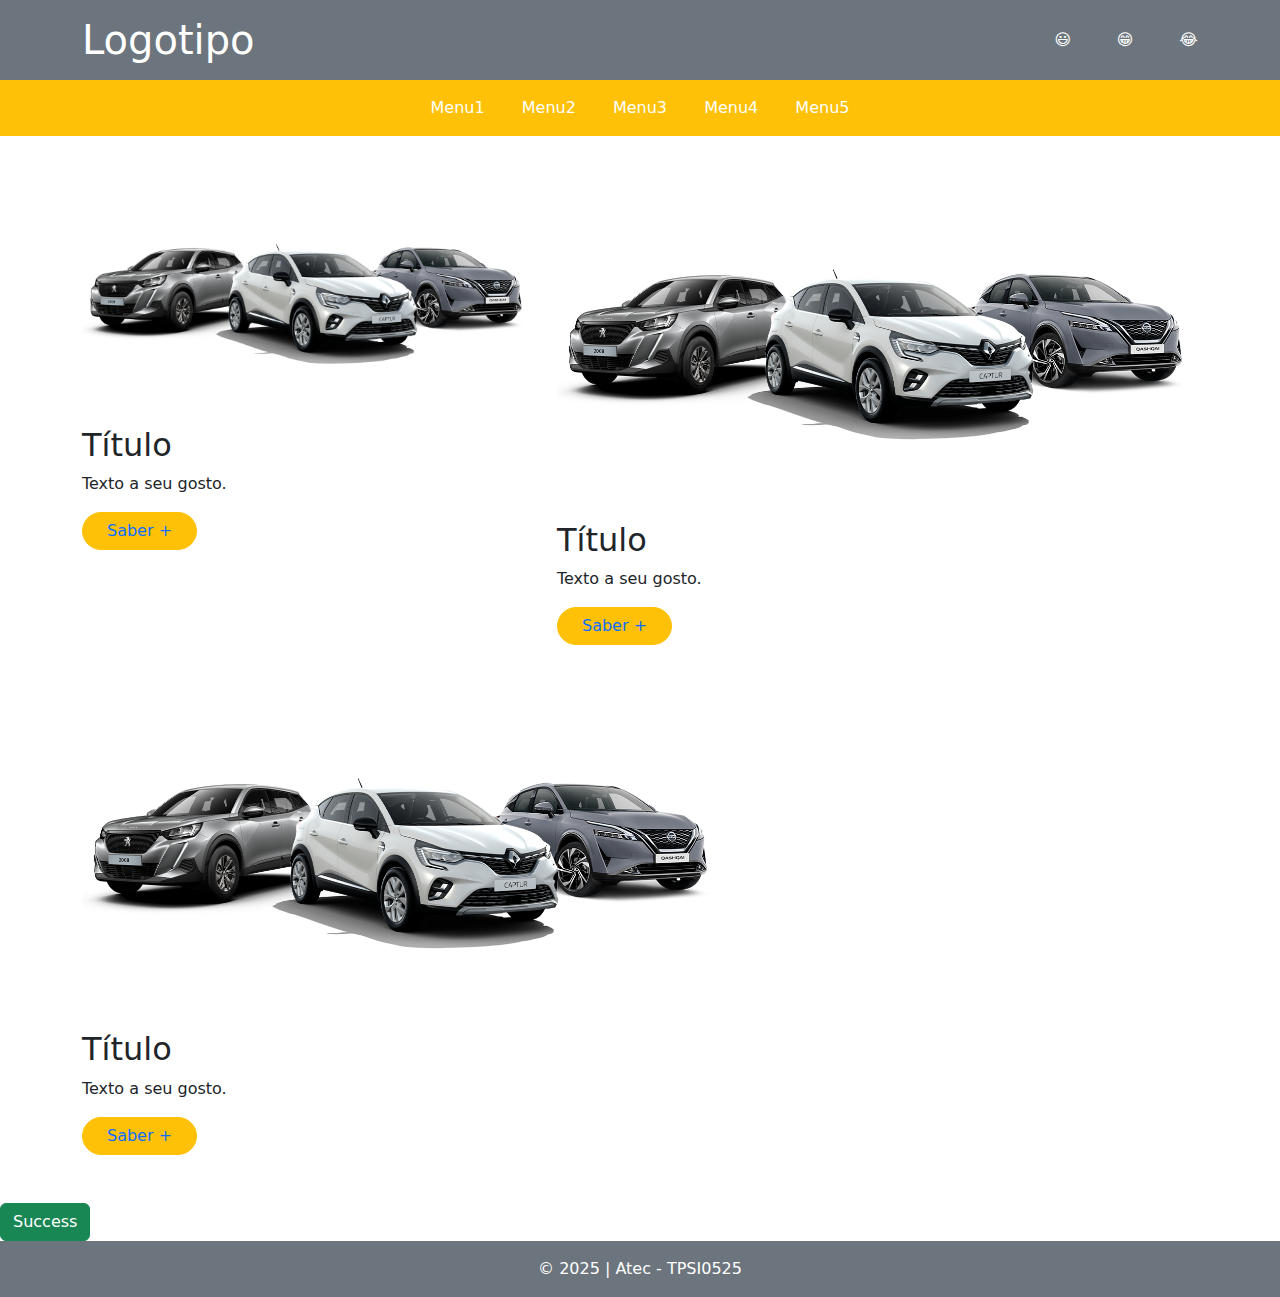
<file: exer3/index.html>
<!DOCTYPE html>
<html lang="pt">

<head>
    <meta charset="UTF-8">
    <title>Replica de Imagem</title>
    <link href="https://cdn.jsdelivr.net/npm/bootstrap@5.3.2/dist/css/bootstrap.min.css" rel="stylesheet">
</head>

<body>

    <header class="bg-secondary text-white py-3">
        <div class="container d-flex justify-content-between align-items-center">
            <h1 class="m-0">Logotipo</h1>
            <div>
                😃&nbsp;&nbsp;&nbsp;&nbsp;&nbsp;&nbsp;&nbsp;&nbsp;&nbsp;😁&nbsp;&nbsp;&nbsp;&nbsp;&nbsp;&nbsp;&nbsp;&nbsp;&nbsp;😂
            </div>
        </div>
    </header>

    <nav class="bg-warning py-3">
        <div class="container text-center">
            <a href="#" class="text-white text-decoration-none mx-3">Menu1</a>
            <a href="#" class="text-white text-decoration-none mx-3">Menu2</a>
            <a href="#" class="text-white text-decoration-none mx-3">Menu3</a>
            <a href="#" class="text-white text-decoration-none mx-3">Menu4</a>
            <a href="#" class="text-white text-decoration-none mx-3">Menu5</a>
        </div>
    </nav>

    <main class="container my-5">

        <div class="row mb-5">

            <div class="col-md-5 text">
                <img src="imagens/carros.png" class="img-fluid mb-3" alt="Imagem">
                <h2>Título</h2>
                <p>Texto a seu gosto.</p>
                <button class="btn btn-warning text-primary rounded-pill px-4">
                    Saber +
                </button>
            </div>

            <div class="col-md-7 text">
                <img src="imagens/carros.png" class="img-fluid mb-3" alt="Imagem">
                <h2>Título</h2>
                <p>Texto a seu gosto.</p>
                <button class="btn btn-warning text-primary rounded-pill px-4">
                    Saber +
                </button>
            </div>

        </div>

        <div class="row mb-5">
            <div class="col-md-7 text">
                <img src="imagens/carros.png" class="img-fluid mb-3" alt="Imagem">
                <h2>Título</h2>
                <p>Texto a seu gosto.</p>
                <button class="btn btn-warning text-primary rounded-pill px-4">
                    Saber +
                </button>
            </div>
        </div>
    </main>

    <button class="btn btn-success">
        Success
    </button>

    <footer class="bg-secondary text-white text-center py-3">
        © 2025 | Atec - TPSI0525
    </footer>

</body>

</html>
</file>
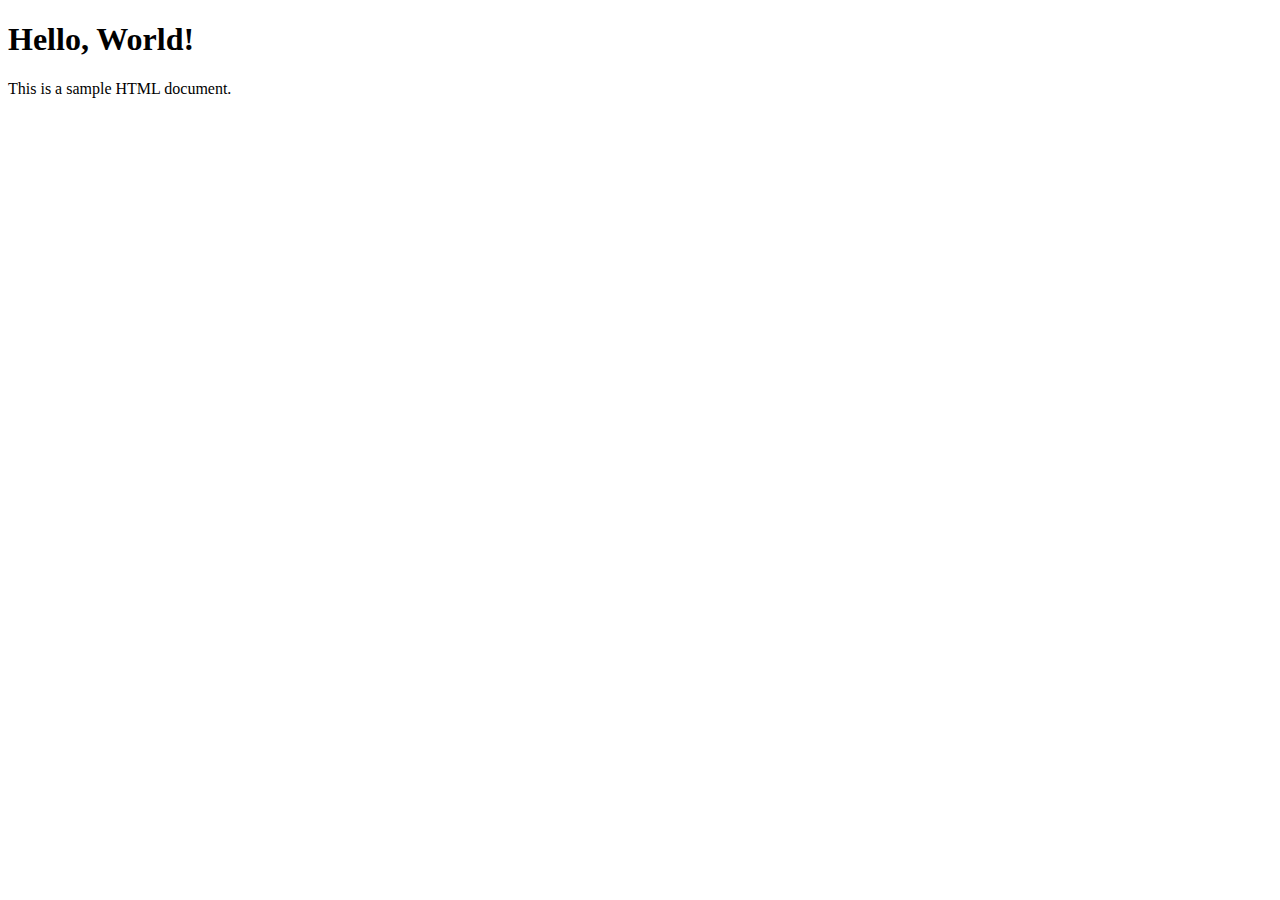
<file: HTML/index.html>
<!DOCTYPE html>
<html lang="en">
<head>
    <meta charset="UTF-8">
    <meta name="viewport" content="width=device-width, initial-scale=1.0">
    <title>Document</title>
</head>
<body>
    <h1>Hello, World!</h1>
    <p>This is a sample HTML document.</p>
</body>
</html>
</file>
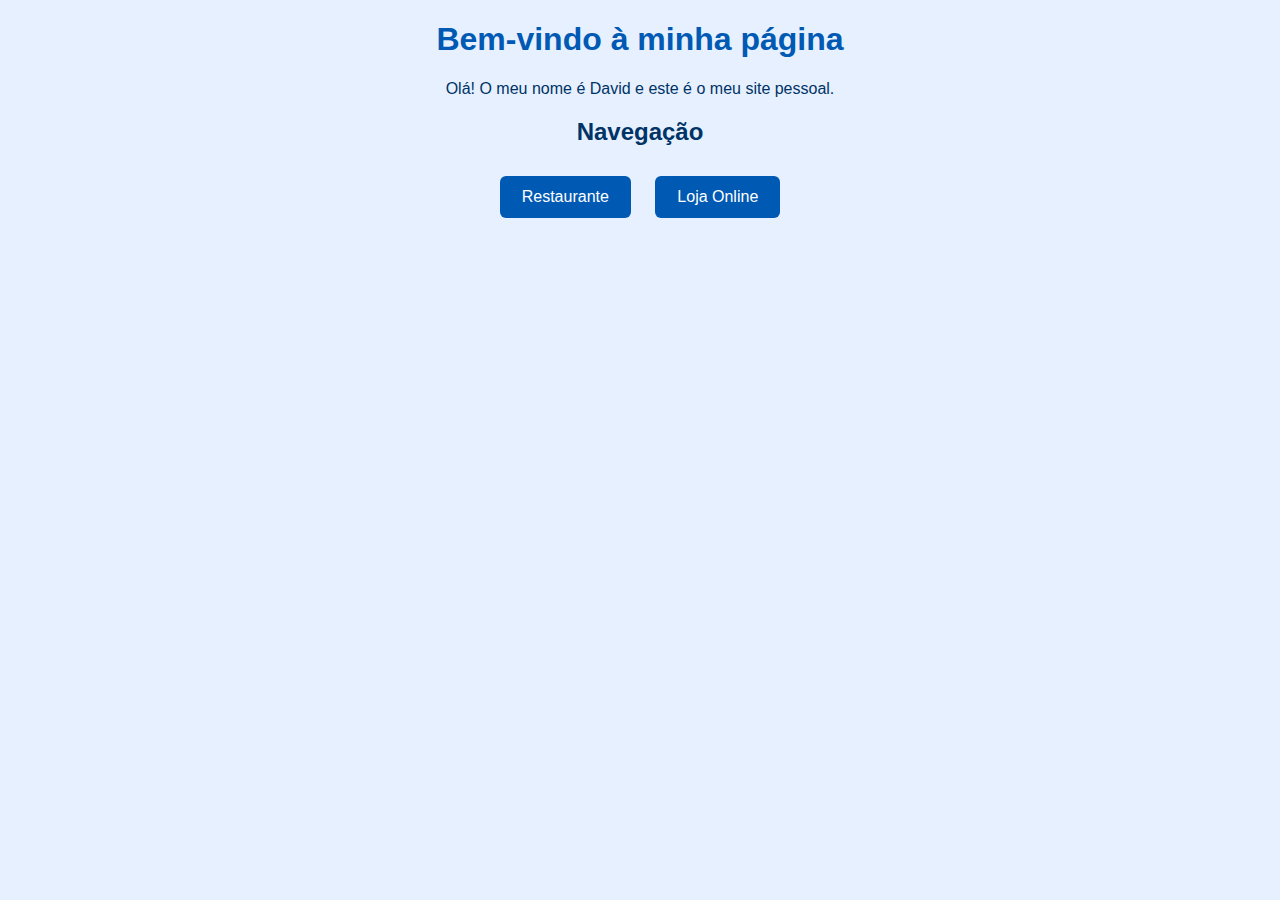
<file: exer1/pag1.html>
<!DOCTYPE html>
<html lang="pt">
<head>
    <meta charset="UTF-8">
    <title>Página Pessoal</title>

    <style>
        body {
            background-color: #e6f0ff;
            font-family: Arial, sans-serif;
            color: #003366;
            text-align: center;
        }

        h1 {
            color: #0059b3;
        }

        .botao {
            display: inline-block;
            background-color: #0059b3;
            color: white;
            text-decoration: none;
            padding: 12px 22px;
            margin: 10px;
            border-radius: 6px;
            font-size: 16px;
        }

        .botao:hover {
            background-color: #003d80;
        }
    </style>
</head>
<body>

    <h1>Bem-vindo à minha página</h1>
    <p>Olá! O meu nome é David e este é o meu site pessoal.</p>

    <h2>Navegação</h2>

    <a href="pag2.html" class="botao">Restaurante</a>
    <a href="pag3.html" class="botao">Loja Online</a>

</body>
</html>
</file>
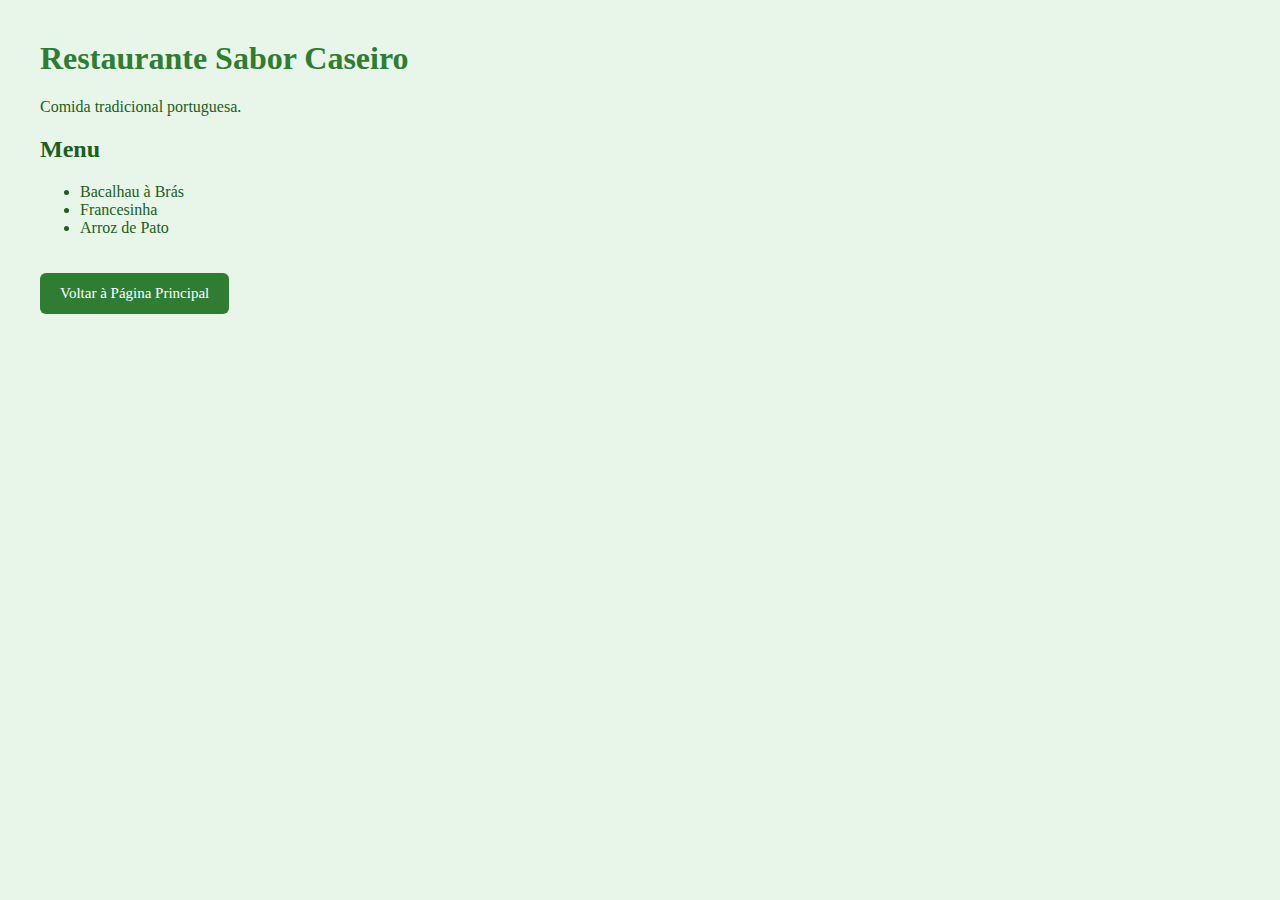
<file: exer1/pag2.html>
<!DOCTYPE html>
<html lang="pt">
<head>
    <meta charset="UTF-8">
    <title>Restaurante Sabor Caseiro</title>

    <style>
        body {
            background-color: #e8f5e9;
            font-family: Georgia, serif;
            color: #1b5e20;
            margin: 40px;
        }

        h1 {
            color: #2e7d32;
        }

        .botao {
            display: inline-block;
            background-color: #2e7d32;
            color: white;
            text-decoration: none;
            padding: 12px 20px;
            margin-top: 20px;
            border-radius: 6px;
            font-size: 15px;
        }

        .botao:hover {
            background-color: #1b5e20;
        }
    </style>
</head>
<body>

    <h1>Restaurante Sabor Caseiro</h1>
    <p>Comida tradicional portuguesa.</p>

    <h2>Menu</h2>
    <ul>
        <li>Bacalhau à Brás</li>
        <li>Francesinha</li>
        <li>Arroz de Pato</li>
    </ul>

    <a href="pag1.html" class="botao">Voltar à Página Principal</a>

</body>
</html>
</file>
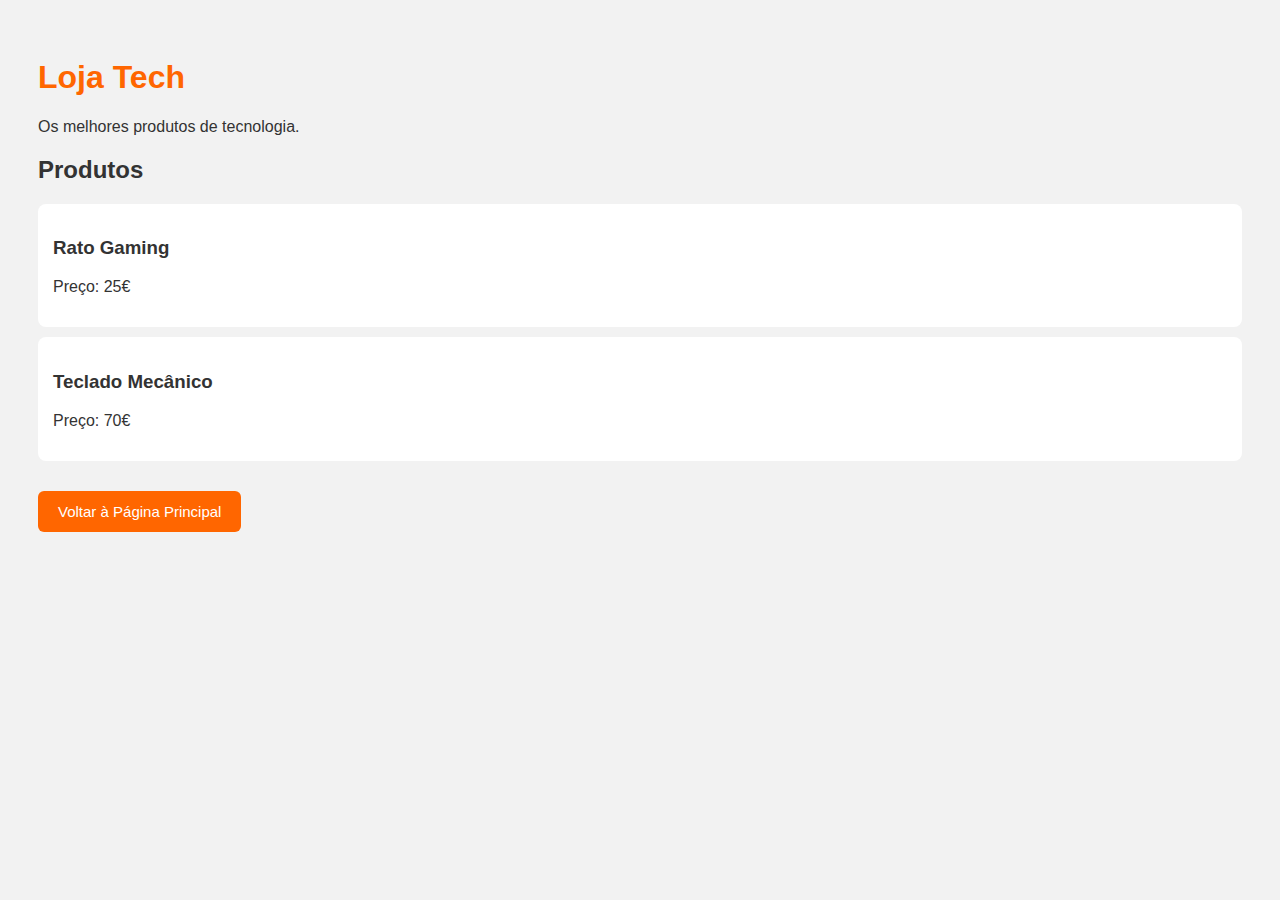
<file: exer1/pag3.html>
<!DOCTYPE html>
<html lang="pt">
<head>
    <meta charset="UTF-8">
    <title>Loja Tech</title>

    <style>
        body {
            background-color: #f2f2f2;
            font-family: Verdana, sans-serif;
            color: #333;
            padding: 30px;
        }

        h1 {
            color: #ff6600;
        }

        .produto {
            background-color: white;
            padding: 15px;
            margin-bottom: 10px;
            border-radius: 8px;
        }

        .botao {
            display: inline-block;
            background-color: #ff6600;
            color: white;
            text-decoration: none;
            padding: 12px 20px;
            margin-top: 20px;
            border-radius: 6px;
            font-size: 15px;
        }

        .botao:hover {
            background-color: #cc5200;
        }
    </style>
</head>
<body>

    <h1>Loja Tech</h1>
    <p>Os melhores produtos de tecnologia.</p>

    <h2>Produtos</h2>

    <div class="produto">
        <h3>Rato Gaming</h3>
        <p>Preço: 25€</p>
    </div>

    <div class="produto">
        <h3>Teclado Mecânico</h3>
        <p>Preço: 70€</p>
    </div>

    <a href="pag1.html" class="botao">Voltar à Página Principal</a>

</body>
</html>
</file>
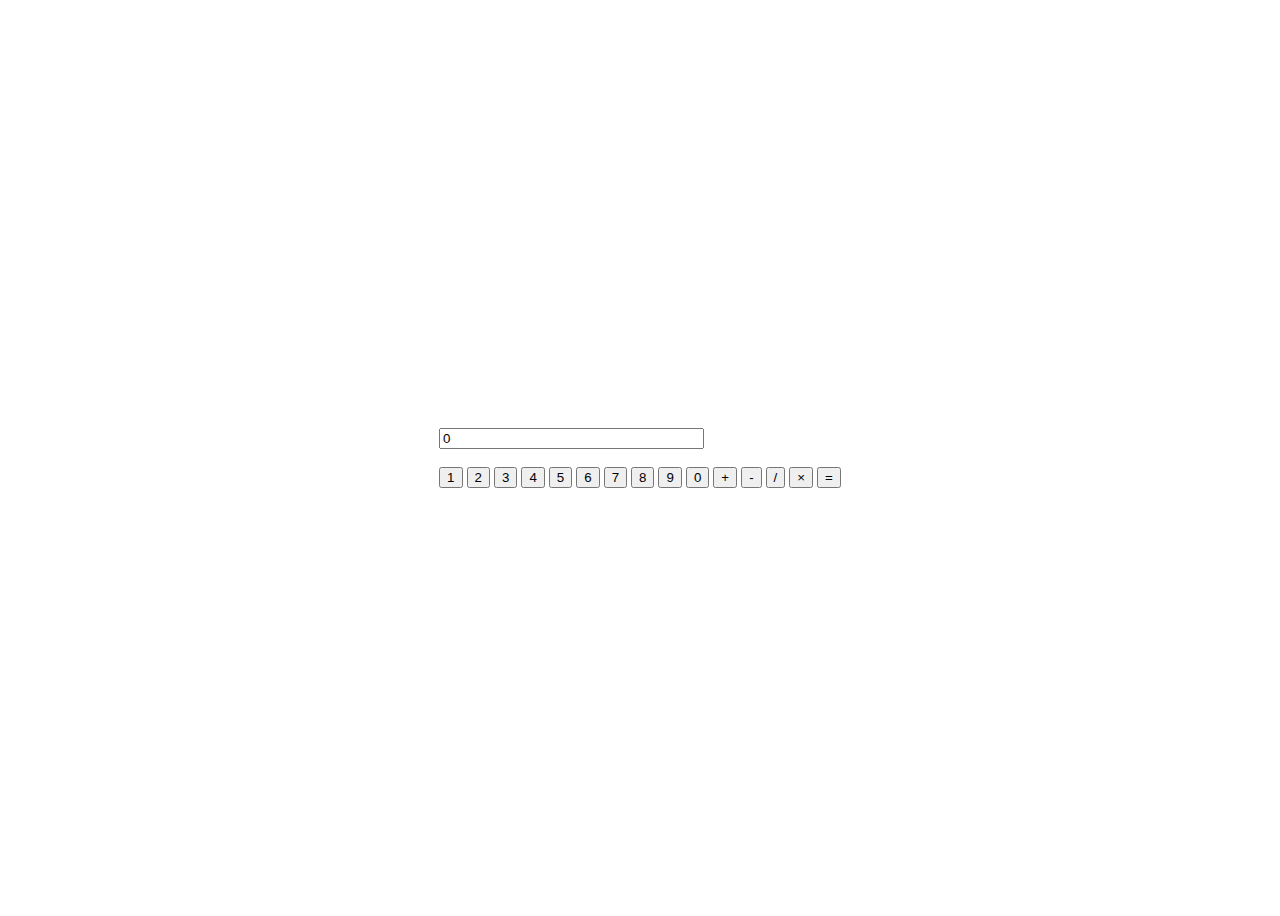
<file: exercicioCalculadora/exer.html>
<!DOCTYPE html>
<html lang="pt">
<head>
  <meta charset="UTF-8">
  <title>Calculadora</title>
  <style>
    body {
      display: flex;
      justify-content: center;
      align-items: center;
      min-height: 100vh;
    }
  </style>
</head>
<body>

  <div>
    <input type="text" id="display" value="0" readonly size="30"><br><br>

    <button onclick="adicionarCaracter('1')">1</button>
    <button onclick="adicionarCaracter('2')">2</button>
    <button onclick="adicionarCaracter('3')">3</button>
    <button onclick="adicionarCaracter('4')">4</button>
    <button onclick="adicionarCaracter('5')">5</button>
    <button onclick="adicionarCaracter('6')">6</button>
    <button onclick="adicionarCaracter('7')">7</button>
    <button onclick="adicionarCaracter('8')">8</button>
    <button onclick="adicionarCaracter('9')">9</button>
    <button onclick="adicionarCaracter('0')">0</button>
    <button onclick="adicionarCaracter('+')">+</button>
    <button onclick="adicionarCaracter('-')">-</button>
    <button onclick="adicionarCaracter('/')">/</button>
    <button onclick="adicionarCaracter('*')">×</button>
    <button onclick="calcular()">=</button>
  </div>

  <script>
    let expressao = '';
    let resultadoMostrado = false;
    const ecra = document.getElementById('display');
    const operadores = ['+', '-', '*', '/'];

    function adicionarCaracter(caracter) {
      if (resultadoMostrado && !operadores.includes(caracter)) expressao = '';
      resultadoMostrado = false;
      if (operadores.includes(caracter) && operadores.includes(expressao.slice(-1))) expressao = expressao.slice(0, -1);
      if (!expressao && operadores.includes(caracter) && caracter !== '-') return;
      expressao += caracter;
      ecra.value = expressao.replace(/\*/g, '×');
    }

    function calcular() {
      if (!expressao) return;
      try {
        let resultado = parseFloat(Function('"use strict";return(' + expressao + ')')().toFixed(10));
        ecra.value = expressao.replace(/\*/g, '×') + ' = ' + resultado;
        expressao = String(resultado);
        resultadoMostrado = true;
      } catch {
        ecra.value = 'Erro';
        expressao = '';
      }
    }
  </script>

</body>
</html>
</file>
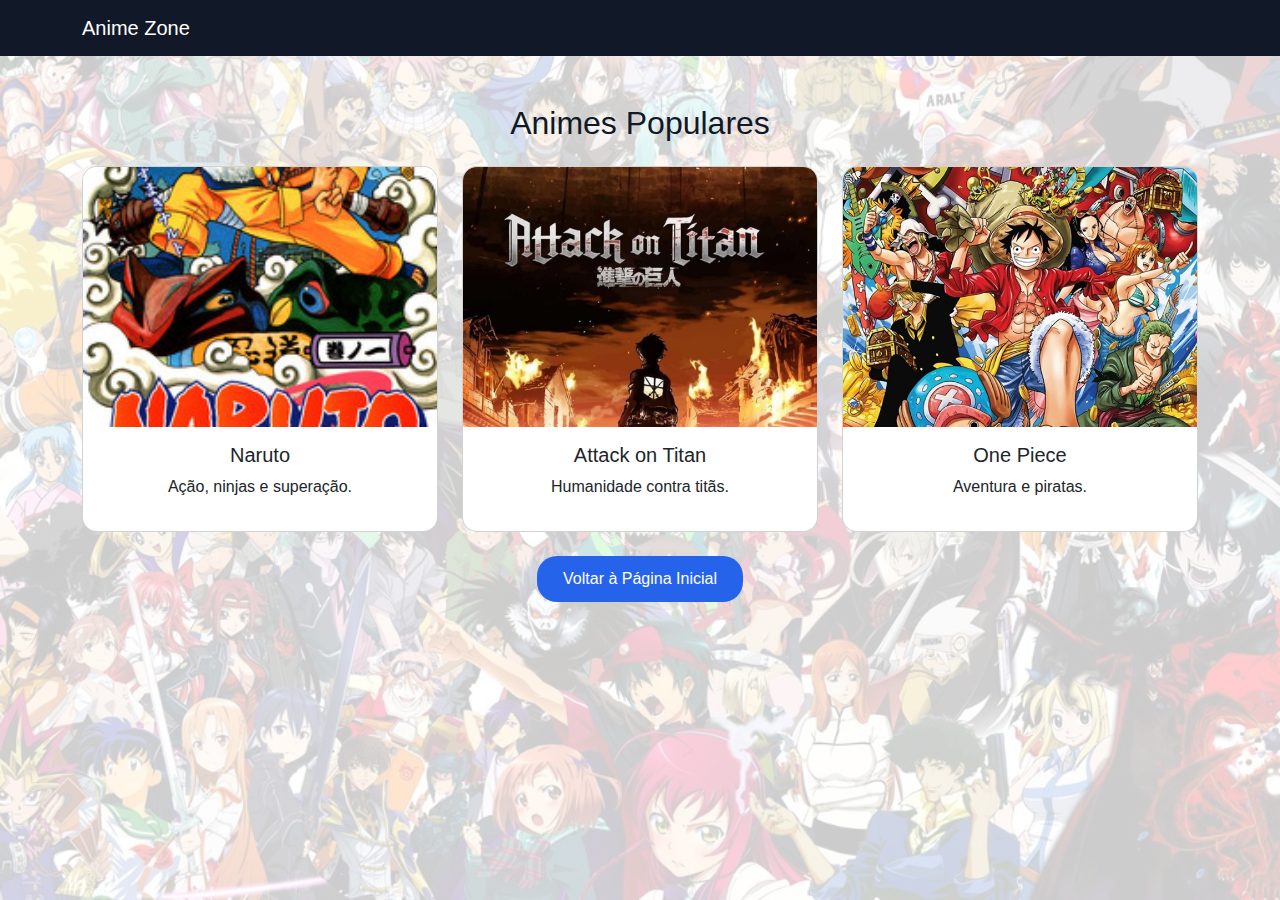
<file: exer2/paginas/animes.html>
<!DOCTYPE html>
<html lang="pt">

<head>
    <meta charset="UTF-8">
    <title>Animes</title>

    <link href="https://cdn.jsdelivr.net/npm/bootstrap@5.3.8/dist/css/bootstrap.min.css" rel="stylesheet">
    <link rel="stylesheet" href="../css/estilos.css">
</head>

<body>

    <div class="overlay">

        <nav class="navbar">
            <div class="container">
                <a class="navbar-brand" href="../index.html">Anime Zone</a>
            </div>
        </nav>

        <div class="container mt-5">
            <h2 class="text-center mb-4 titulo">Animes Populares</h2>

            <div class="row g-4">
                <div class="col-md-4">
                    <div class="card">
                        <img src="../imagens/naruto.jpg" class="card-img-top" alt="Naruto">
                        <div class="card-body text-center">
                            <h5>Naruto</h5>
                            <p>Ação, ninjas e superação.</p>
                        </div>
                    </div>
                </div>

                <div class="col-md-4">
                    <div class="card">
                        <img src="../imagens/aot.jpg" class="card-img-top" alt="Attack on Titan">
                        <div class="card-body text-center">
                            <h5>Attack on Titan</h5>
                            <p>Humanidade contra titãs.</p>
                        </div>
                    </div>
                </div>

                <div class="col-md-4">
                    <div class="card">
                        <img src="../imagens/onepiece.jpg" class="card-img-top" alt="One Piece">
                        <div class="card-body text-center">
                            <h5>One Piece</h5>
                            <p>Aventura e piratas.</p>
                        </div>
                    </div>
                </div>
            </div>

            <div class="text-center mt-4">
                <a href="../index.html" class="btn btn-anime">
                    Voltar à Página Inicial
                </a>
            </div>
        </div>

    </div>
</body>

</html>
</file>
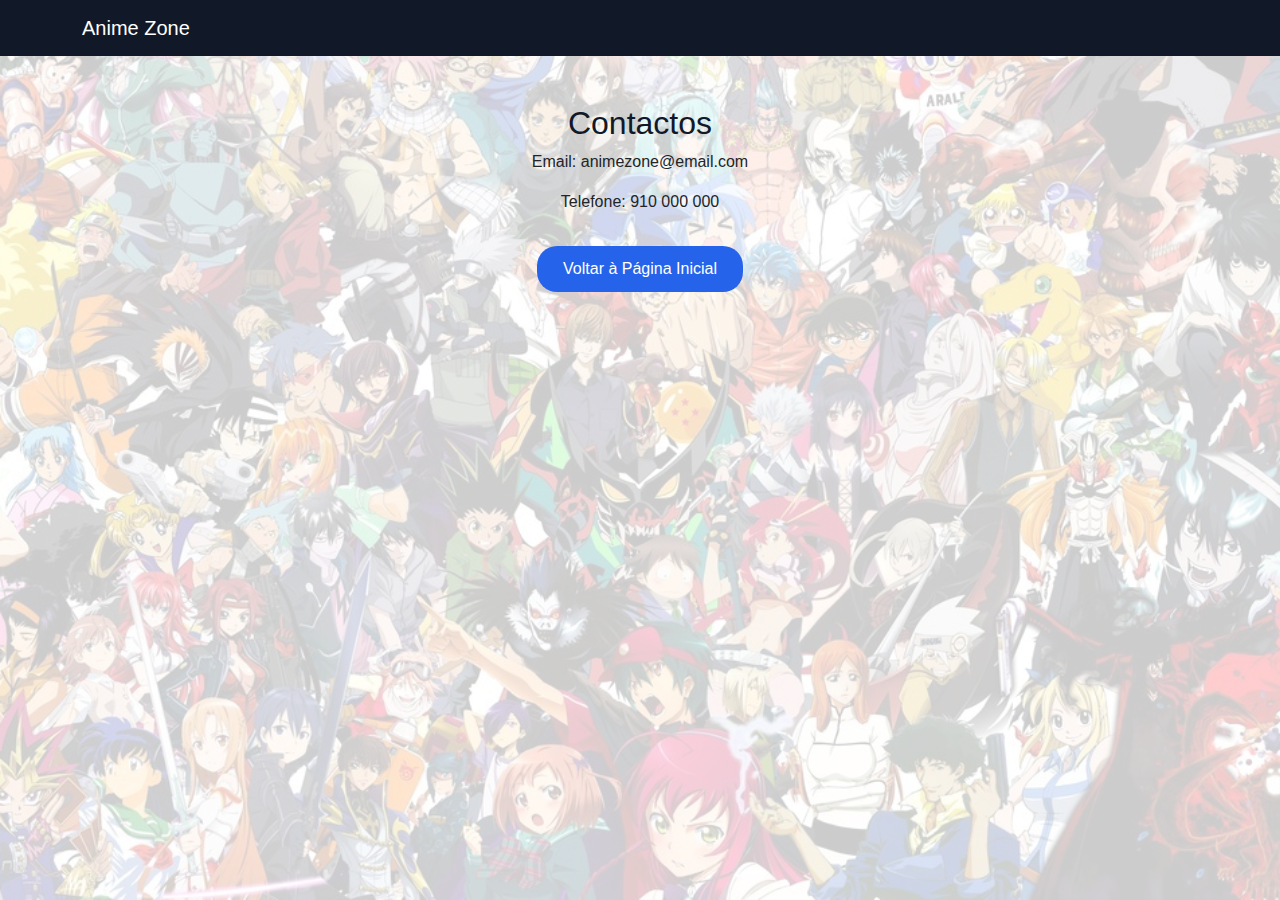
<file: exer2/paginas/contactos.html>
<!DOCTYPE html>
<html lang="pt">

<head>
    <meta charset="UTF-8">
    <title>Contactos</title>

    <link href="https://cdn.jsdelivr.net/npm/bootstrap@5.3.8/dist/css/bootstrap.min.css" rel="stylesheet">
    <link rel="stylesheet" href="../css/estilos.css">
</head>

<body>

    <div class="overlay">

        <nav class="navbar">
            <div class="container">
                <a class="navbar-brand" href="../index.html">Anime Zone</a>
            </div>
        </nav>

        <div class="container mt-5 text-center">
            <h2 class="titulo">Contactos</h2>
            <p>Email: animezone@email.com</p>
            <p>Telefone: 910 000 000</p>

            <a href="../index.html" class="btn btn-anime mt-3">
                Voltar à Página Inicial
            </a>
        </div>

    </div>
</body>

</html>
</file>
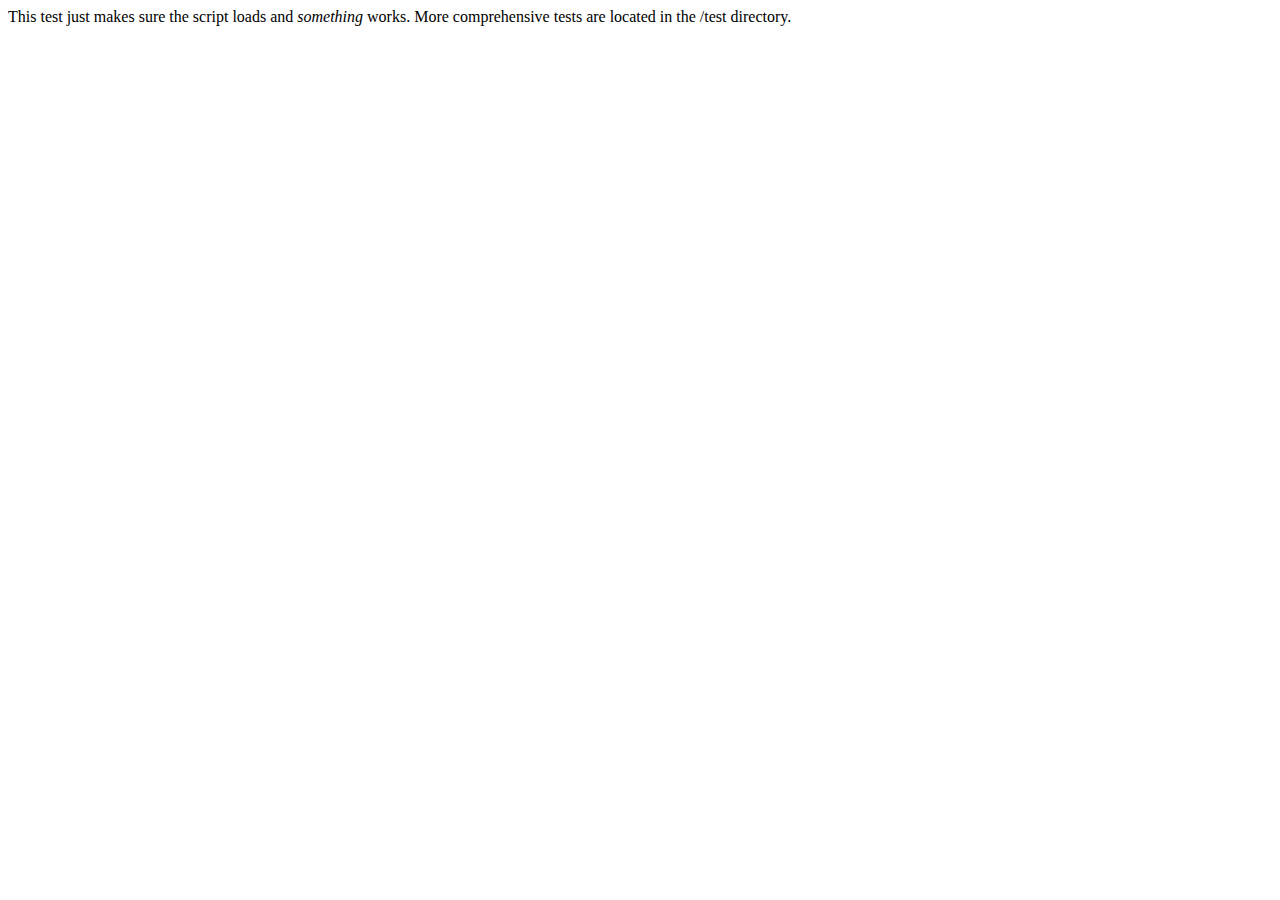
<file: ExerciciosImposters1/node_modules/bintrees/examples/client.html>
<!doctype html>
<html>
<head>
    <title>simple browser test</title>
    <script src="../dist/rbtree.js"></script>
    <script src="../dist/bintree.js"></script>
    <script>
        function test(tree) {
            var tree = new tree(function(a,b) { return a - b; });
            tree.insert(1);
            tree.insert(2);
            tree.insert(3);
            tree.remove(2);
            tree.each(function(d) {
                console.log(d);
            });
        }
        test(RBTree);
        test(BinTree);
    </script>
</head>
<body>
    This test just makes sure the script loads and <em>something</em> works. More comprehensive tests are located in the /test directory.
</body>
</html>
</file>
<file: exer2/css/estilos.css>
body {
    background-image: url("../imagens/fundo-anime.jpg");
    background-size: cover;
    background-position: center;
    background-attachment: fixed;
    font-family: 'Segoe UI', sans-serif;
}

.overlay {
    background-color: rgba(255, 255, 255, 0.80);
    /* Fundo mais visível */
    min-height: 100vh;
    padding-bottom: 40px;
}

.navbar {
    background-color: #111827;
}

.navbar-brand,
.nav-link {
    color: white !important;
}

.titulo {
    color: #111827;
}

.card {
    border-radius: 15px;
    overflow: hidden;
}

.card-img-top {
    height: 260px;
    object-fit: cover;
}

.btn-anime {
    background-color: #2563eb;
    color: white;
    border-radius: 20px;
    padding: 10px 25px;
}

.btn-anime:hover {
    background-color: #1e40af;
}
</file>
